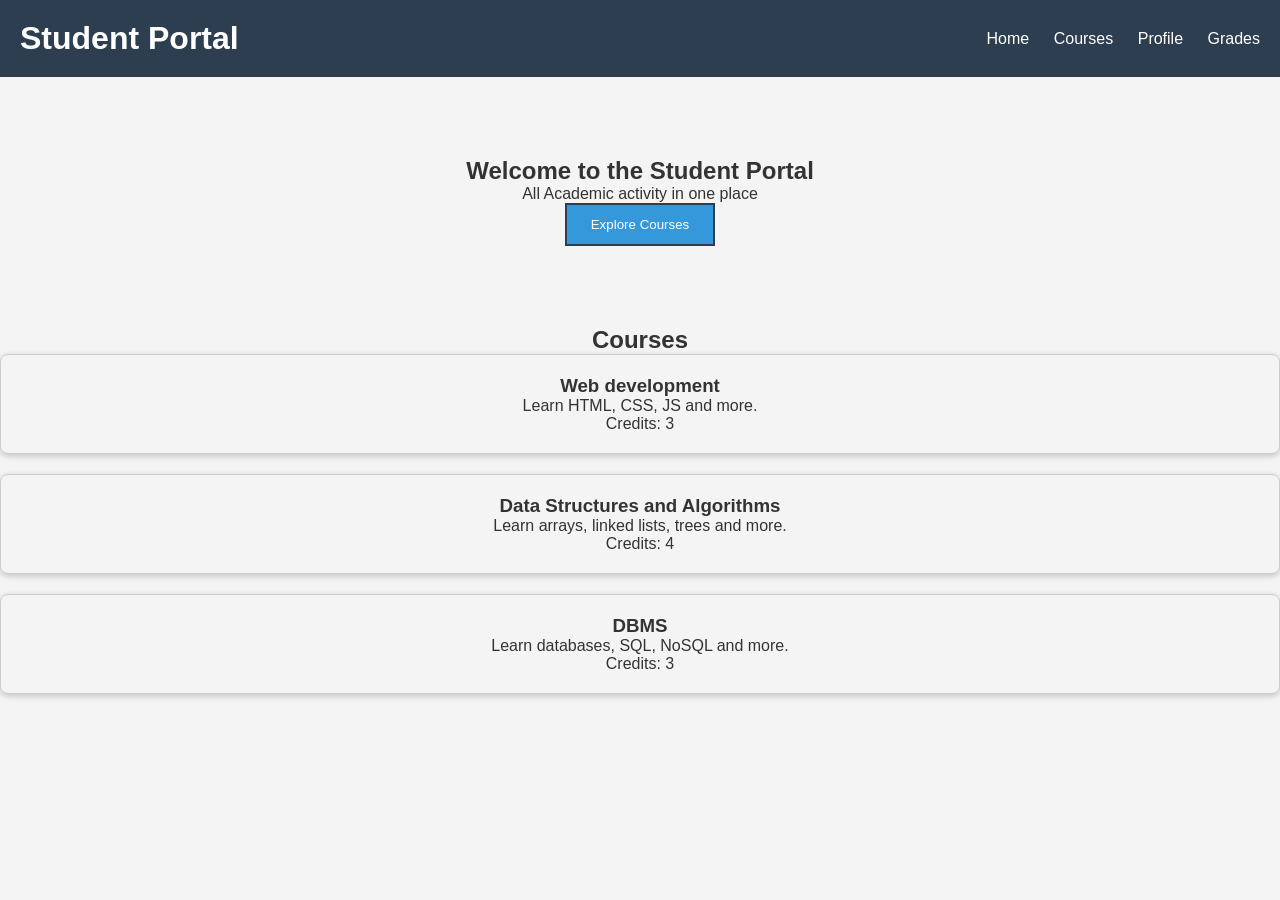
<file: Module2_FrontendDev/Varshini M/handson_01/index.html>
<!doctype html>
<html lang="en">
  <head>
    <meta charset="UTF-8" />
    <meta name="viewport" content="width=device-width, initial-scale=1.0" />
    <title>Student Portal</title>
    <link rel="stylesheet" href="styles.css" />
  </head>
  <body>
    <header>
      <h1>Student Portal</h1>
      <nav>
        <ul>
          <li>Home</li>
          <li>Courses</li>
          <li>Profile</li>
          <li>Grades</li>
        </ul>
      </nav>
    </header>
    <main>
      <section id="hero">
        <h1>Welcome to the Student Portal</h1>
        <p>All Academic activity in one place</p>
        <button>Explore Courses</button>
      </section>
      <section id="courses">
        <h2 style="text-align: center">Courses</h2>
        <article class="course-card">
          <h3>Web development</h3>
          <p>Learn HTML, CSS, JS and more.</p>
          <span>Credits: 3</span>
        </article>
        <article class="course-card">
          <h3>Data Structures and Algorithms</h3>
          <p>Learn arrays, linked lists, trees and more.</p>
          <span>Credits: 4</span>
        </article>
        <article class="course-card">
          <h3>DBMS</h3>
          <p>Learn databases, SQL, NoSQL and more.</p>
          <span>Credits: 3</span>
        </article>
      </section>
    </main>
    <footer></footer>
  </body>
</html>
</file>
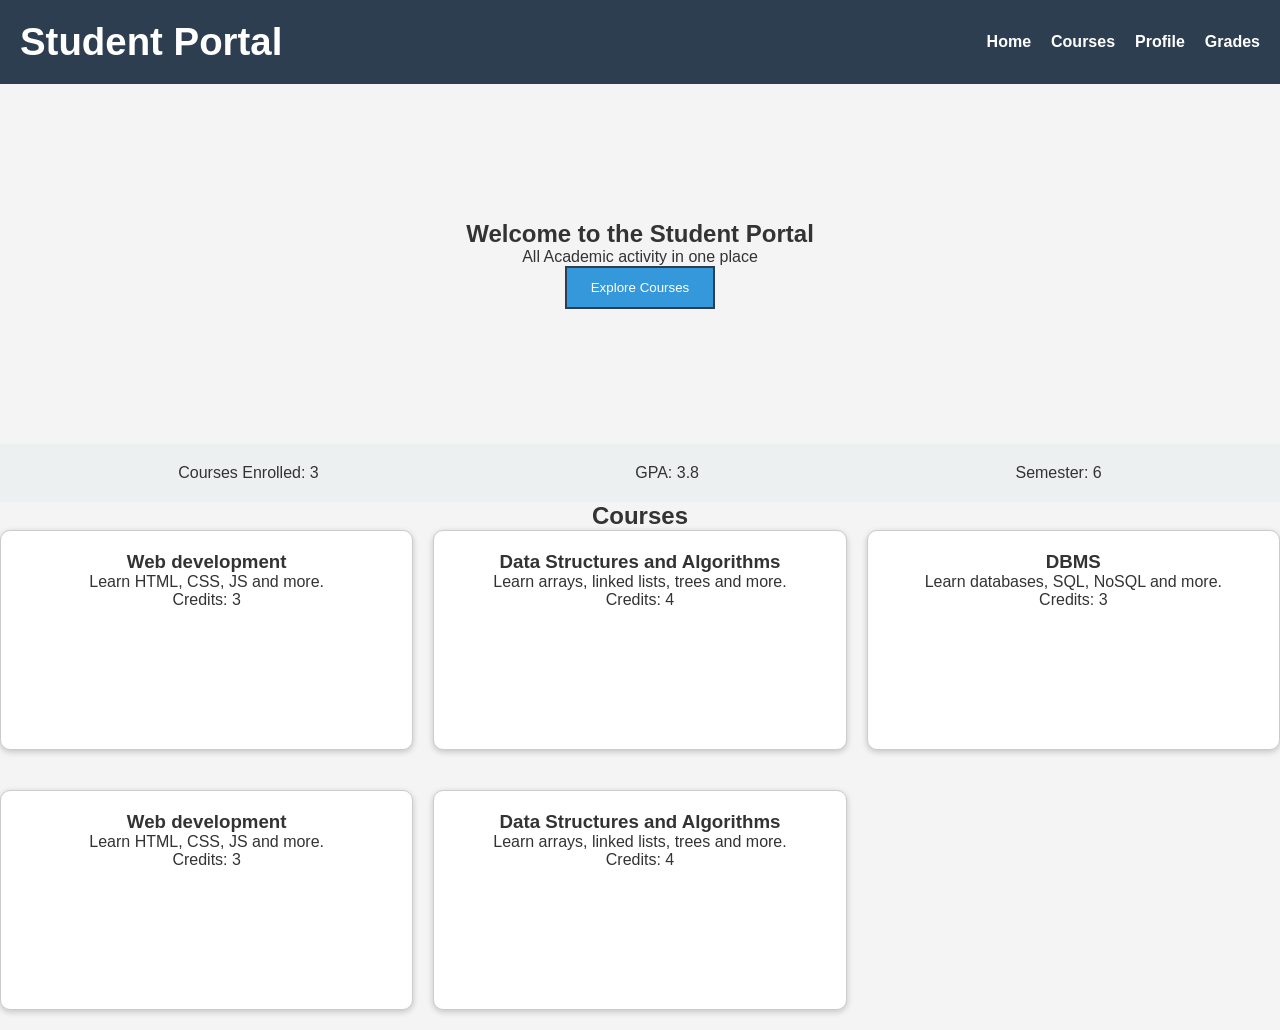
<file: Module2_FrontendDev/Varshini M/handson_02/index.html>
<!doctype html>
<html lang="en">
  <head>
    <meta charset="UTF-8" />
    <meta name="viewport" content="width=device-width, initial-scale=1.0" />
    <title>Student Portal</title>
    <link rel="stylesheet" href="styles.css" />
  </head>
  <body>
    <header>
      <h1>Student Portal</h1>
      <nav>
        <ul>
          <li><a href="#">Home</a></li>
          <li><a href="#">Courses</a></li>
          <li><a href="#">Profile</a></li>
          <li><a href="#">Grades</a></li>
        </ul>
      </nav>
    </header>
    <main>
      <section id="hero">
        <h1>Welcome to the Student Portal</h1>
        <p>All Academic activity in one place</p>
        <button>Explore Courses</button>
      </section>

      <section class="stats">
        <div>Courses Enrolled: 3</div>
        <div>GPA: 3.8</div>
        <div>Semester: 6</div>
      </section>

      <section id="courses">
        <h2 style="text-align: center">Courses</h2>
        <div class="course-grid">
          <article class="course-card">
            <h3>Web development</h3>
            <p>Learn HTML, CSS, JS and more.</p>
            <span>Credits: 3</span>
          </article>

          <article class="course-card">
            <h3>Data Structures and Algorithms</h3>
            <p>Learn arrays, linked lists, trees and more.</p>
            <span>Credits: 4</span>
          </article>

          <article class="course-card">
            <h3>DBMS</h3>
            <p>Learn databases, SQL, NoSQL and more.</p>
            <span>Credits: 3</span>
          </article>

          <article class="course-card">
            <h3>Web development</h3>
            <p>Learn HTML, CSS, JS and more.</p>
            <span>Credits: 3</span>
          </article>

          <article class="course-card">
            <h3>Data Structures and Algorithms</h3>
            <p>Learn arrays, linked lists, trees and more.</p>
            <span>Credits: 4</span>
          </article>
        </div>
      </section>
    </main>
    <footer></footer>
  </body>
</html>
</file>
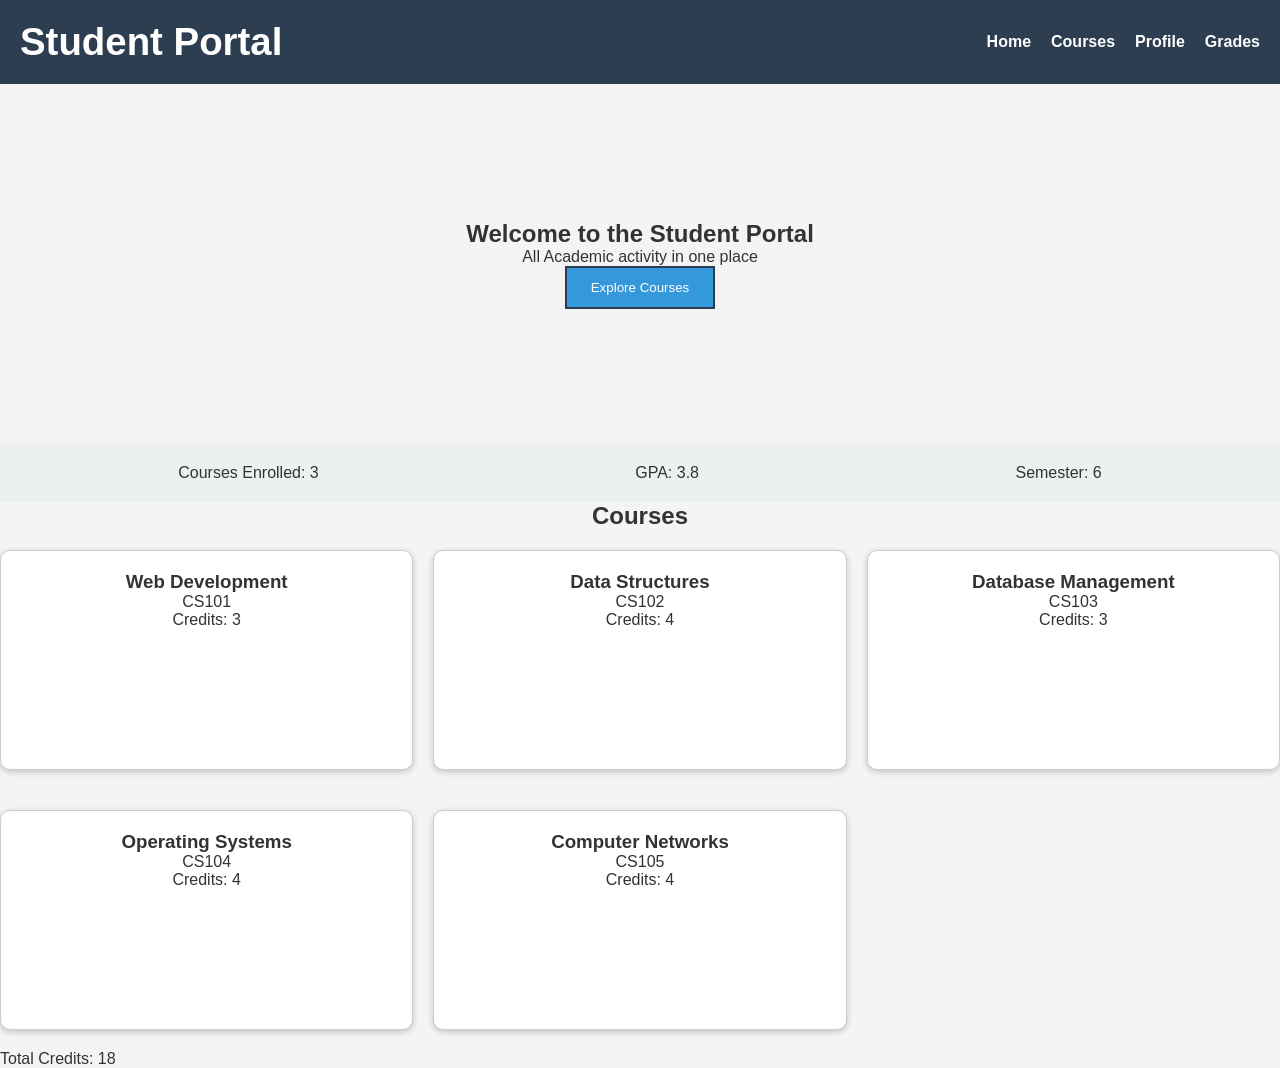
<file: Module2_FrontendDev/Varshini M/handson_03/index.html>
<!doctype html>
<html lang="en">
  <head>
    <meta charset="UTF-8" />
    <meta name="viewport" content="width=device-width, initial-scale=1.0" />
    <title>Student Portal</title>
    <link rel="stylesheet" href="styles.css" />
  </head>
  <body>
    <header>
      <h1>Student Portal</h1>
      <nav>
        <ul>
          <li><a href="#">Home</a></li>
          <li><a href="#">Courses</a></li>
          <li><a href="#">Profile</a></li>
          <li><a href="#">Grades</a></li>
        </ul>
      </nav>
    </header>
    <main>
      <section id="hero">
        <h1>Welcome to the Student Portal</h1>
        <p>All Academic activity in one place</p>
        <button>Explore Courses</button>
      </section>

      <section class="stats">
        <div>Courses Enrolled: 3</div>
        <div>GPA: 3.8</div>
        <div>Semester: 6</div>
      </section>

      <section id="courses">
        <h2>Courses</h2>
        <div class="course-grid"></div>
        <p id="total-credits"></p>
      </section>
    </main>
    <footer></footer>
    <script type="module" src="app.js"></script>
  </body>
</html>
</file>
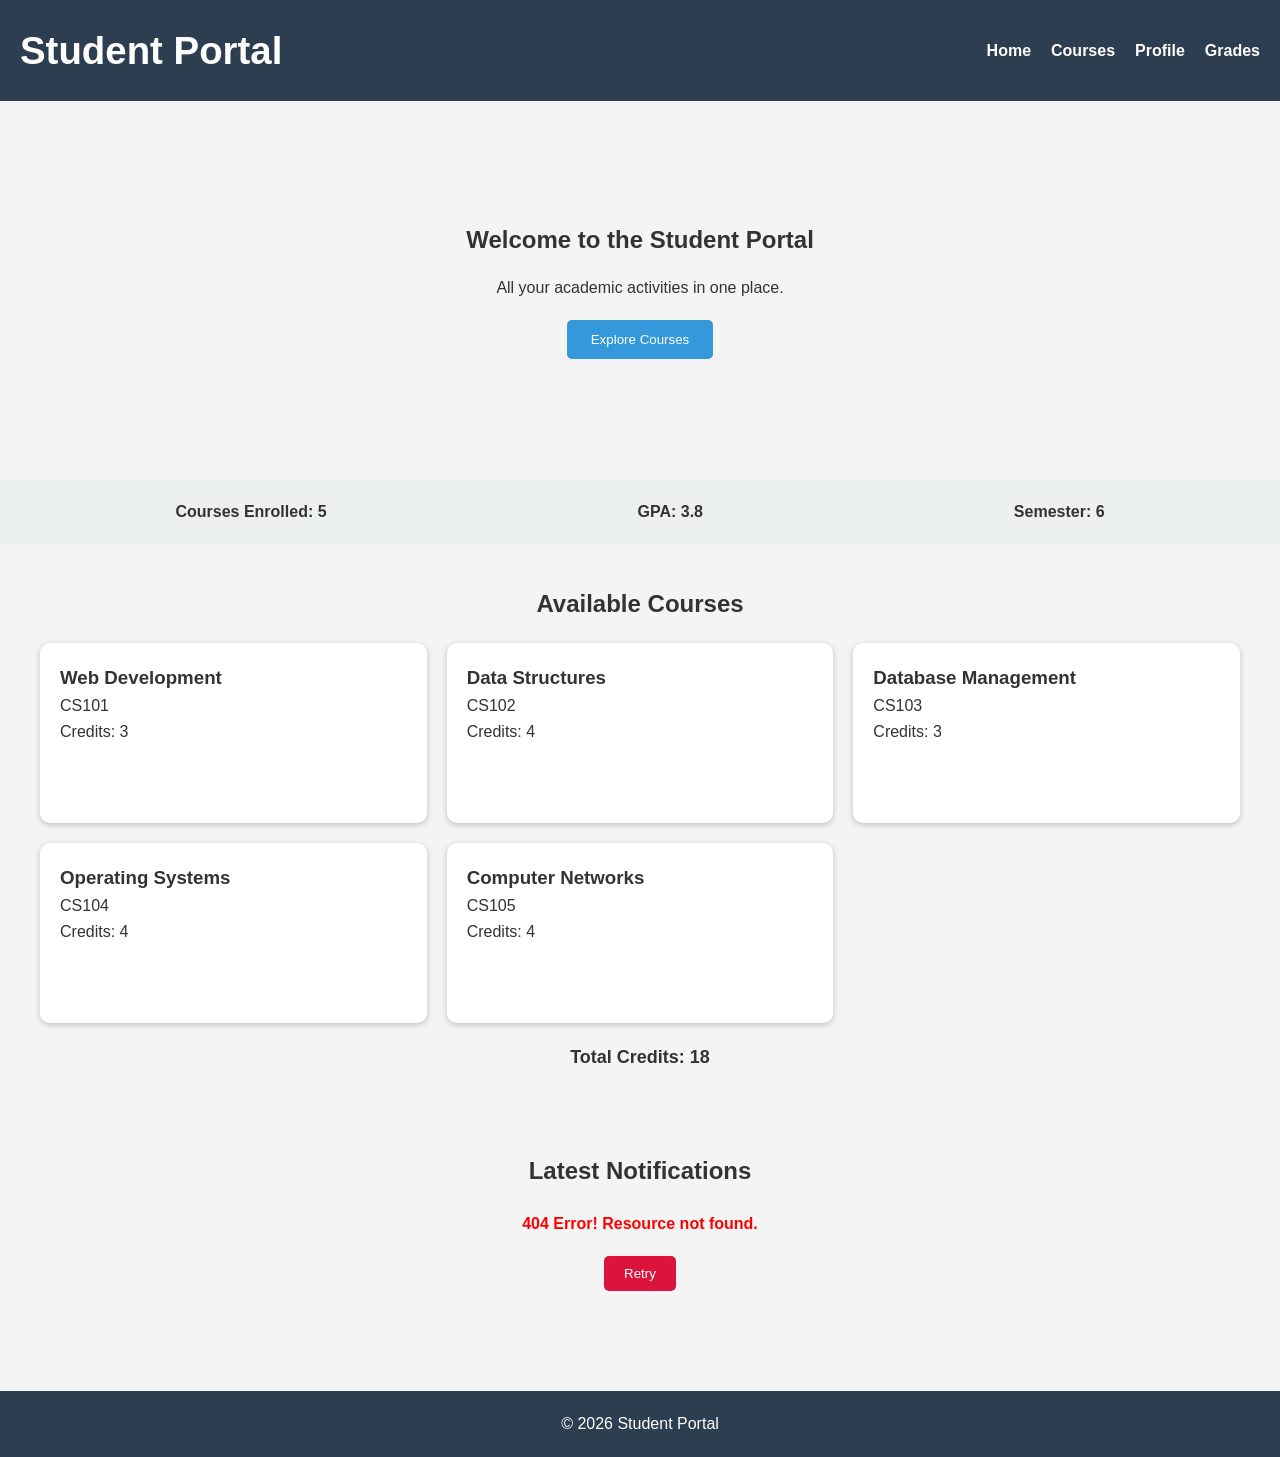
<file: Module2_FrontendDev/Varshini M/handson_04/index.html>
<!doctype html>
<html lang="en">
  <head>
    <meta charset="UTF-8" />
    <meta name="viewport" content="width=device-width, initial-scale=1.0" />
    <title>Student Portal</title>

    <link rel="stylesheet" href="styles.css" />
  </head>

  <body>
    <header>
      <h1>Student Portal</h1>

      <nav>
        <ul>
          <li><a href="#">Home</a></li>
          <li><a href="#">Courses</a></li>
          <li><a href="#">Profile</a></li>
          <li><a href="#">Grades</a></li>
        </ul>
      </nav>
    </header>

    <main>
      <section id="hero">
        <h2>Welcome to the Student Portal</h2>
        <p>All your academic activities in one place.</p>
        <button>Explore Courses</button>
      </section>

      <section class="stats">
        <div>Courses Enrolled: 5</div>
        <div>GPA: 3.8</div>
        <div>Semester: 6</div>
      </section>

      <section id="courses">
        <h2>Available Courses</h2>

        <p id="loading">Loading courses...</p>

        <div class="course-grid"></div>

        <p id="total-credits"></p>
      </section>

      <section id="notifications">
        <h2>Latest Notifications</h2>

        <div id="spinner">Loading notifications...</div>

        <p id="error-message"></p>

        <button id="retry-btn">Retry</button>

        <div id="posts"></div>
      </section>
    </main>

    <footer>
      <p>&copy; 2026 Student Portal</p>
    </footer>

    <script type="module" src="app.js"></script>
  </body>
</html>
</file>
<file: Module2_FrontendDev/Varshini M/handson_01/styles.css>
* {
  margin: 0;
  padding: 0;
  box-sizing: border-box;
}

body {
  font-family: Arial, sans-serif;
  background-color: #f4f4f4;
  color: #333;
}

header {
  background-color: #2c3e50;
  color: white;
  padding: 20px;

  display: flex;
  justify-content: space-between;
  align-items: center;
}

nav ul {
  list-style: none;
}

nav ul li {
  display: inline;
  margin-left: 20px;
}

nav ul li a {
  text-decoration: none;
  color: white;
}

#hero {
  text-align: center;
  padding: 80px 20px;
}

#hero button {
  padding: 12px 24px;
  border: 2px solid #2c3e50;
  background-color: #3498db;
  color: white;
  cursor: pointer;
}

#hero button:hover {
  background-color: #2980b9;
}

.course-card {
  padding: 20px;
  border: 1px solid #ccc;
  border-radius: 8px;
  box-shadow: 0 2px 6px rgba(0, 0, 0, 0.2);
  margin-bottom: 20px;
  text-align: center;
}
</file>
<file: Module2_FrontendDev/Varshini M/handson_02/styles.css>
* {
  margin: 0;
  padding: 0;
  box-sizing: border-box;
}

body {
  font-family: Arial, sans-serif;
  background-color: #f4f4f4;
  color: #333;
}

header {
  background-color: #2c3e50;
  color: white;
  padding: 20px;
  background: #2c3e50;
  display: flex;
  justify-content: space-between;
  align-items: center;
}
header h1 {
  font-size: clamp(1.5rem, 3vw, 2.5rem);
}

nav {
  display: flex;
  gap: 20px;
  align-items: center;
}

nav a {
  color: white;
  text-decoration: none;
  font-weight: bold;
}

nav ul {
  display: flex;
  list-style: none;
  gap: 20px;
  align-items: center;
}

nav ul li a {
  text-decoration: none;
  color: white;
}

#hero {
  display: flex;
  flex-direction: column;
  align-items: center;
  justify-content: center;
  text-align: center;
  min-height: 40vh;
  padding: 80px 20px;
}

#hero button {
  padding: 12px 24px;
  border: 2px solid #2c3e50;
  background-color: #3498db;
  color: white;
  cursor: pointer;
}

#hero button:hover {
  background-color: #2980b9;
}

.stats {
  display: flex;
  justify-content: space-around;
  padding: 20px;
  background: #ecf0f1;
}

.course-grid {
  display: grid;
  grid-template-columns: 1fr;
  gap: 20px;
}

.course-card {
  border: 1px solid #ccc;
  min-height: 220px;
  align-self: stretch;
  padding: 20px;
  border-radius: 10px;
  background: white;
  box-shadow: 0 2px 6px rgba(0, 0, 0, 0.2);
  margin-bottom: 20px;
  text-align: center;
}

@media (min-width: 768px) {
  .course-grid {
    grid-template-columns: repeat(2, 1fr);
  }
}

@media (min-width: 1024px) {
  .course-grid {
    grid-template-columns: repeat(3, 1fr);
  }

  #hero {
    padding: 120px 20px;
  }
}
</file>
<file: Module2_FrontendDev/Varshini M/handson_03/styles.css>
* {
  margin: 0;
  padding: 0;
  box-sizing: border-box;
}

body {
  font-family: Arial, sans-serif;
  background-color: #f4f4f4;
  color: #333;
}

header {
  background-color: #2c3e50;
  color: white;
  padding: 20px;
  background: #2c3e50;
  display: flex;
  justify-content: space-between;
  align-items: center;
}
header h1 {
  font-size: clamp(1.5rem, 3vw, 2.5rem);
}

nav {
  display: flex;
  gap: 20px;
  align-items: center;
}

nav a {
  color: white;
  text-decoration: none;
  font-weight: bold;
}

nav ul {
  display: flex;
  list-style: none;
  gap: 20px;
  align-items: center;
}

nav ul li a {
  text-decoration: none;
  color: white;
}

#hero {
  display: flex;
  flex-direction: column;
  align-items: center;
  justify-content: center;
  text-align: center;
  min-height: 40vh;
  padding: 80px 20px;
}

#hero button {
  padding: 12px 24px;
  border: 2px solid #2c3e50;
  background-color: #3498db;
  color: white;
  cursor: pointer;
}

#hero button:hover {
  background-color: #2980b9;
}

.stats {
  display: flex;
  justify-content: space-around;
  padding: 20px;
  background: #ecf0f1;
}

#courses h2 {
  text-align: center;
  margin-bottom: 20px;
}

.course-grid {
  display: grid;
  grid-template-columns: 1fr;
  gap: 20px;
}

.course-card {
  border: 1px solid #ccc;
  min-height: 220px;
  align-self: stretch;
  padding: 20px;
  border-radius: 10px;
  background: white;
  box-shadow: 0 2px 6px rgba(0, 0, 0, 0.2);
  margin-bottom: 20px;
  text-align: center;
}

@media (min-width: 768px) {
  .course-grid {
    grid-template-columns: repeat(2, 1fr);
  }
}

@media (min-width: 1024px) {
  .course-grid {
    grid-template-columns: repeat(3, 1fr);
  }

  #hero {
    padding: 120px 20px;
  }
}
</file>
<file: Module2_FrontendDev/Varshini M/handson_04/styles.css>
* {
  margin: 0;
  padding: 0;
  box-sizing: border-box;
}

body {
  font-family: Arial, sans-serif;
  background: #f4f4f4;
  color: #333;
  line-height: 1.6;
}

header {
  background: #2c3e50;
  color: white;
  padding: 20px;
  display: flex;
  justify-content: space-between;
  align-items: center;
}

header h1 {
  font-size: clamp(1.5rem, 3vw, 2.5rem);
}

nav ul {
  display: flex;
  list-style: none;
  gap: 20px;
}

nav a {
  color: white;
  text-decoration: none;
  font-weight: bold;
}

nav a:hover {
  color: #3498db;
}

#hero {
  display: flex;
  flex-direction: column;
  align-items: center;
  justify-content: center;
  text-align: center;
  min-height: 40vh;
  padding: 80px 20px;
}

#hero h2 {
  margin-bottom: 15px;
}

#hero p {
  margin-bottom: 20px;
}

#hero button {
  padding: 12px 24px;
  border: none;
  background: #3498db;
  color: white;
  border-radius: 5px;
  cursor: pointer;
}

#hero button:hover {
  background: #2980b9;
}

.stats {
  display: flex;
  justify-content: space-around;
  padding: 20px;
  background: #ecf0f1;
  font-weight: bold;
}

#courses {
  padding: 40px;
}

#courses h2 {
  text-align: center;
  margin-bottom: 20px;
}

.course-grid {
  display: grid;
  grid-template-columns: 1fr;
  gap: 20px;
}

.course-card {
  background: white;
  border-radius: 10px;
  padding: 20px;
  min-height: 180px;
  box-shadow: 0 2px 6px rgba(0, 0, 0, 0.2);
  transition: transform 0.3s;
}

.course-card:hover {
  transform: translateY(-5px);
}

#loading {
  text-align: center;
  font-size: 18px;
  font-weight: bold;
  margin-bottom: 20px;
  color: #3498db;
}

#total-credits {
  margin-top: 20px;
  text-align: center;
  font-weight: bold;
  font-size: 18px;
}

#notifications {
  padding: 40px;
}

#notifications h2 {
  text-align: center;
  margin-bottom: 20px;
}

#posts {
  display: grid;
  gap: 20px;
}

#spinner {
  text-align: center;
  font-size: 18px;
  font-weight: bold;
  color: #3498db;
  margin-bottom: 20px;
}

#error-message {
  color: red;
  text-align: center;
  margin: 15px 0;
  font-weight: bold;
}

#retry-btn {
  display: none;
  margin: 20px auto;
  padding: 10px 20px;
  background: crimson;
  color: white;
  border: none;
  border-radius: 5px;
  cursor: pointer;
}

#retry-btn:hover {
  background: darkred;
}

footer {
  background: #2c3e50;
  color: white;
  text-align: center;
  padding: 20px;
  margin-top: 40px;
}

@media (min-width: 768px) {
  .course-grid {
    grid-template-columns: repeat(2, 1fr);
  }

  #posts {
    grid-template-columns: repeat(2, 1fr);
  }
}

@media (min-width: 1024px) {
  .course-grid {
    grid-template-columns: repeat(3, 1fr);
  }

  #posts {
    grid-template-columns: repeat(3, 1fr);
  }

  #hero {
    padding: 120px 20px;
  }
}
</file>
